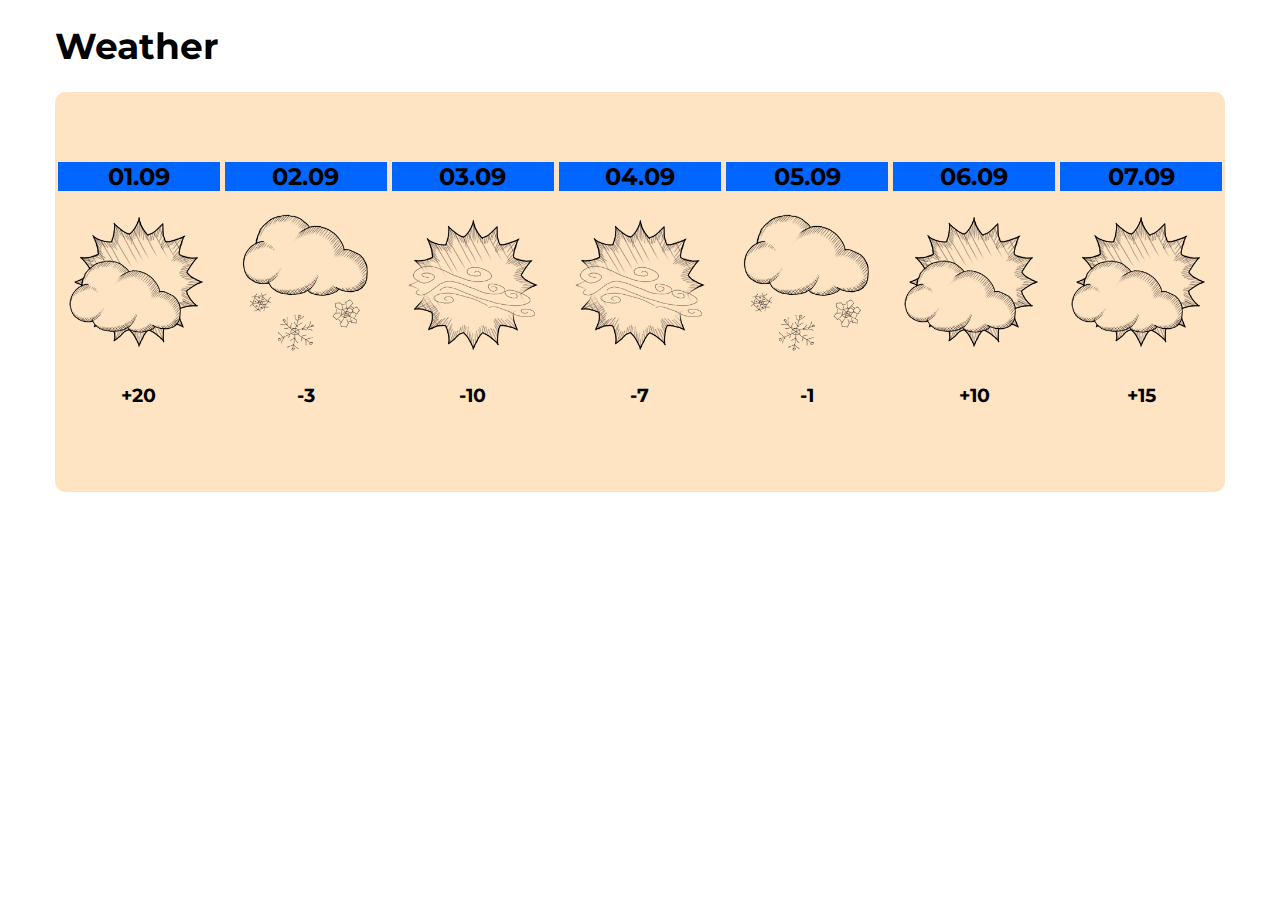
<file: test1.html>
<!DOCTYPE html>
<html lang="en">
<head>
    <meta charset="UTF-8">
    <meta http-equiv="X-UA-Compatible" content="IE=edge">
    <meta name="viewport" content="width=device-width, initial-scale=1.0">
    <link rel="stylesheet" href="./test1.css">
    <title>Document</title>
    <style>
        @import url('https://fonts.googleapis.com/css2?family=Montserrat:wght@300&display=swap');
        </style>
</head>
<body>

    <div class="head">   
        <H1>Weather</H1>
    </div>

    <div class="Weather">
        
       <div class="mon">
           <h2 class="h2"> 01.09 </h2>
           <img src="./png/1.png" width="150" height="150" alt="" >
           <h3> +20 </h3>
       </div>
       <div class="tues">
            <h2 class="h2"> 02.09 </h2>
            <img src="./png/67113_14_cloud_weather_icon.png" width="150" height="150" alt="">
            <h3> -3 </h3>
       </div>
       <div class="wen">
            <h2 class="h2"> 03.09 </h2>
            <img src="./png/67133_34_cloud_weather_icon.png" width="150" height="150" alt="">
            <h3> -10 </h3>
       </div>
       <div class="thur">
            <h2 class="h2"> 04.09 </h2>
            <img src="./png/67133_34_cloud_weather_icon.png" width="150" height="150" alt="">
            <h3> -7 </h3>
       </div>
       <div class="fri">
            <h2 class="h2">05.09</h2>
            <img src="./png/67113_14_cloud_weather_icon.png" width="150" height="150" alt="">
            <h3> -1 </h3>
        </div>
       <div class="sat">
            <h2 class="h2"> 06.09 </h2>
            <img src="./png/1.png" width="150" height="150" alt="">
            <h3> +10 </h3>
        </div>
       <div class="sun">
            <h2 class="h2"> 07.09 </h2>
            <img src="./png/1.png" width="150" height="150" alt="">
            <h3> +15 </h3>
       </div>
    </div>
</body>
</html>
</file>
<file: test1.css>
body{font-family: 'Montserrat', sans-serif;
    max-width: 1170px;
    margin-left: auto;
    margin-right: auto;
    padding-left: 18px;
    padding-right: 18px;
    
}

.head{
    width: 1170px;
    height: 100%;
    font-size: large;
}
.Weather{
    width: 100%;
    height: 400px;
    background-color: bisque;
    display: flex;
    place-items: center stretch;
    max-width: 100%;
    margin: auto;
    flex-direction: row;
    justify-content: space-around;
    border-radius: 10px;
    
}
.mon{
    text-align: center;
    width: 162px;
    height: 300px;
    
    display: table-cell;
}

.tues{
    text-align: center;
    width: 162px;
    height: 300px;
    
    display: table-cell;
}
.wen{
    text-align: center;
    width: 162px;
    height: 300px;
    
    display: table-cell;
}
.thur{
    text-align: center;
    width: 162px;
    height: 300px;
    
    display: table-cell;
}
.fri{
    text-align: center;
    width: 162px;
    height: 300px;
    
    display: table-cell;
}
.sat{
    text-align: center;
    width: 162px;
    height: 300px;
    
    display: table-cell;
}
.sun{
    text-align: center;
    width: 162px;
    height: 300px;
    
    display: table-cell;
}

.mon:hover{background-color: yellow;
border: 3px solid crimson;
border-radius: 10px;}
.tues:hover{background-color: yellow;border: 3px solid crimson;
    border-radius: 10px;}
.wen:hover{background-color: yellow;border: 3px solid crimson;
    border-radius: 10px;}
.thur:hover{background-color: yellow;border: 3px solid crimson;
    border-radius: 10px;}
.fri:hover{background-color: yellow;border: 3px solid crimson;
    border-radius: 10px;}
.sat:hover{background-color: yellow;border: 3px solid crimson;
    border-radius: 10px;}
.sun:hover{background-color: yellow;border: 3px solid crimson;
    border-radius: 10px;}
.h2{background-color: rgb(0, 102, 255);}
</file>
